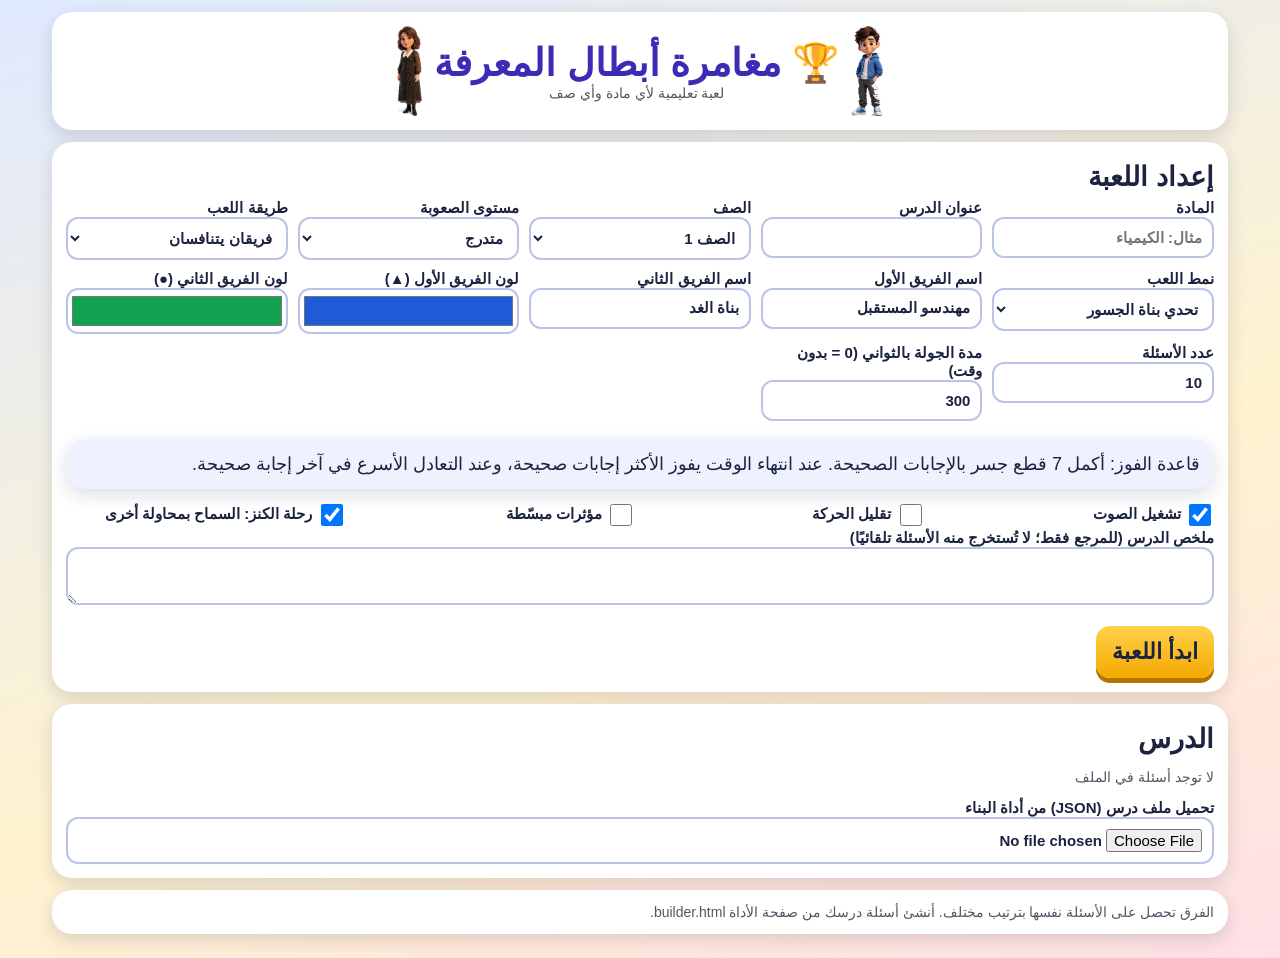
<file: index.html>
<!DOCTYPE html><html lang="ar" dir="rtl"><head><meta charset="utf-8"><meta name="viewport" content="width=device-width, initial-scale=1, viewport-fit=cover"><title>مغامرة أبطال المعرفة</title>
<style>
:root{box-sizing:border-box;padding-top:env(safe-area-inset-top,0px);padding-bottom:env(safe-area-inset-bottom,0px);--ink:#1b2340;color-scheme:light}
*,*::before,*::after{box-sizing:inherit}html{scroll-padding-top:env(safe-area-inset-top,0px)}
body{margin:0;font-family:"Segoe UI",Tahoma,"Noto Naskh Arabic",Arial,sans-serif;color:var(--ink);background:linear-gradient(160deg,#dfe9ff,#fff3cf 60%,#ffe0e6);min-height:100vh;overflow-x:hidden;font-size:18px}
.wrap{max-width:1200px;margin:auto;padding:12px}.card{background:#fff;border-radius:20px;box-shadow:0 6px 18px #1b234026;padding:14px;margin-bottom:12px}
h1{margin:0;font-size:clamp(24px,5vw,38px);color:#3b2bb5}h2{margin:.2em 0}.hd{display:flex;align-items:center;gap:12px;justify-content:center;flex-wrap:wrap}.hd img{height:90px}
.g{display:grid;gap:10px;grid-template-columns:repeat(auto-fit,minmax(210px,1fr))}label{display:block;font-weight:700;font-size:15px}
input,select,textarea{width:100%;font:inherit;padding:10px;border:2px solid #b9c4e8;border-radius:12px;background:#fff;color:var(--ink)}input[type=checkbox]{width:22px;height:22px;vertical-align:middle}input[type=color]{padding:2px;height:46px}
button{font:inherit;cursor:pointer;min-height:52px;padding:8px 16px;border-radius:14px;border:0;background:#e6ebff;color:var(--ink);font-weight:700;box-shadow:0 4px 0 #b9c4e8}
button.pri{background:linear-gradient(#ffd24a,#f5a800);box-shadow:0 5px 0 #b27700;font-size:22px}button:disabled{opacity:.55;cursor:not-allowed}
:focus-visible{outline:4px solid #7c3aed;outline-offset:2px}.hint{font-size:14px;color:#556}.err{color:#c01;font-weight:700}
.bar{display:flex;gap:10px;flex-wrap:wrap;align-items:center;justify-content:space-between}.timer{font-size:24px}
.panels{display:grid;gap:12px;grid-template-columns:repeat(auto-fit,minmax(300px,1fr))}.ph{color:#fff;padding:8px 12px;border-radius:14px 14px 0 0;display:flex;justify-content:space-between;font-weight:800}
.pb{border:3px solid var(--tc);border-radius:0 0 14px 14px;padding:10px;background:#fff}.q{font-size:clamp(20px,3vw,28px);font-weight:800;margin:6px 0 10px}
.opts{display:grid;gap:8px;grid-template-columns:repeat(auto-fit,minmax(200px,1fr))}.opt{text-align:start;min-height:58px;font-size:20px;background:#eef2ff}
.opt.good{background:#b6f0c4;box-shadow:0 4px 0 #2a9d4b}.opt.bad{background:#ffc2c2;box-shadow:0 4px 0 #c33}
.fb{margin-top:8px;padding:8px;border-radius:12px;font-weight:700;background:#fff3cf}.fb.ok{background:#c9f5d4}.fb.no{background:#ffd9d9}
.lane{position:relative;height:150px;margin:8px 0;border-radius:16px;background:linear-gradient(#bfe6ff,#e8f7ff);overflow:hidden;border:3px solid var(--tc)}
.cells{position:absolute;inset:auto 70px 24px 70px;display:flex;gap:4px;align-items:flex-end;height:90px}.cell{flex:1;background:#fff;border:2px dashed #9aa;border-radius:6px;min-height:22px;text-align:center;font-style:normal;font-weight:800}
.cell.f{background:var(--tc);border:2px solid var(--tc);color:#fff}.cells:not(:has(.st)) .cell{height:26px}
.ch{position:absolute;bottom:42px;height:96px}.goal{position:absolute;inset-inline-end:10px;bottom:30px;font-size:34px}
.water{position:absolute;inset:auto 0 0 0;height:20px;background:repeating-linear-gradient(90deg,#4aa8ff 0 20px,#7cc4ff 20px 40px);animation:w 3s linear infinite}@keyframes w{to{background-position:80px 0}}
.tug{display:flex;align-items:center;gap:8px}.tug img{height:130px}.rope{position:relative;flex:1;height:60px}.rope::before{content:"";position:absolute;inset:27px 0 auto;height:8px;background:repeating-linear-gradient(90deg,#a56b2a 0 8px,#c98c45 8px 16px);border-radius:4px}
.mid{position:absolute;left:50%;top:6px;bottom:6px;border-inline-start:3px dashed #555}.knot{position:absolute;top:14px;width:32px;height:32px;margin-left:-16px;border-radius:50%;background:#e11;border:3px solid #fff;transition:left .4s}
.xo{display:grid;grid-template-columns:repeat(3,minmax(70px,110px));gap:8px;justify-content:center;margin:10px auto}.xc{height:110px;font-size:60px;background:#fff;border:3px solid #7b8bd1}.xc:disabled{opacity:1}.xc.win{background:#fff0a8}
.ov{position:fixed;inset:0;background:#0007;display:grid;place-items:center;z-index:9;text-align:center}
.tbl{width:100%;border-collapse:collapse}.tbl th,.tbl td{padding:8px;border-bottom:1px solid #ccd;text-align:center}.ban{font-size:clamp(22px,4vw,34px);font-weight:800;text-align:center;color:#3b2bb5}
.qi{display:flex;gap:6px;align-items:center;flex-wrap:wrap;border-bottom:1px solid #dde;padding:6px 0}.qi span{flex:1;min-width:160px}.qi button{min-height:40px;font-size:15px;padding:4px 10px}
.tag{background:#ffe08a;border-radius:8px;padding:1px 6px;font-size:13px}.simple .fb::after{content:""}
.rm *{animation:none!important;transition:none!important}.hide{display:none!important}
@media(max-width:640px){.hd img{height:64px}.cells{inset-inline:54px}.ch{height:76px}.tug img{height:80px}}
.act{display:flex;gap:12px;margin-top:16px;flex-wrap:wrap}.fill{margin-top:4px}.fb{margin-top:16px}.opts{margin-bottom:4px}
.wheelw{position:relative;width:min(80vw,300px);margin:6px auto 12px}.ptr{position:absolute;top:-16px;inset-inline:0;text-align:center;font-size:32px;color:#c01;z-index:2;line-height:1}
.wheel{aspect-ratio:1;border-radius:50%;border:6px solid #3b2bb5;position:relative;background:conic-gradient(#8fe3a0 0 60deg,#ffe27a 60deg 120deg,#ff9b9b 120deg 180deg,#8fe3a0 180deg 240deg,#ffe27a 240deg 300deg,#ff9b9b 300deg 360deg)}
.wheel b{position:absolute;top:50%;left:50%;font-size:15px;text-align:center;line-height:1.2}
.sb{display:grid;grid-template-columns:repeat(6,1fr);gap:4px;direction:ltr;max-width:480px;margin:8px auto}.sc{aspect-ratio:1;background:#fff;border:2px solid #b9c4e8;border-radius:10px;font-size:12px;text-align:center;display:flex;flex-direction:column;justify-content:center;min-width:0}
.sc.lad{background:#d6f7dc}.sc.snk{background:#ffdede}.sc em{font-style:normal;font-size:20px;font-weight:800}.sc small{font-weight:800;font-size:13px}
.die{font-size:72px;display:inline-block;line-height:1}.die.roll{animation:dr .9s}@keyframes dr{to{transform:rotate3d(1,1,0,720deg)}}
</style></head><body>
<div class="wrap" id="app">
<section id="setup">
<div class="card hd"><img id="i0" alt=""><div style="text-align:center"><h1>🏆 مغامرة أبطال المعرفة</h1><div class="hint">لعبة تعليمية لأي مادة وأي صف</div></div><img id="i1" alt=""></div>
<div class="card"><h2>إعداد اللعبة</h2><div class="g">
<div><label>المادة<input id="subj" placeholder="مثال: الكيمياء"></label></div>
<div><label>عنوان الدرس<input id="lesson"></label></div>
<div><label>الصف<select id="grade"></select></label></div>
<div><label>مستوى الصعوبة<select id="diff"><option value="easy">سهل</option><option value="mid">متوسط</option><option value="graded" selected>متدرج</option></select></label></div>
<div><label>طريقة اللعب<select id="pm"><option value="two">فريقان يتنافسان</option><option value="single">لاعب واحد</option><option value="coop">تعاوني لفريق واحد</option></select></label></div>
<div><label>نمط اللعب<select id="mode"><option value="bridge">تحدي بناة الجسور</option><option value="tug">شد الحبل</option><option value="xo">XO التعليمية</option><option value="treasure">رحلة الكنز</option><option value="summit">سباق القمة</option><option value="wheel">عجلة التحديات</option><option value="snake">السلم والثعبان</option><option value="maze">متاهة المعرفة</option></select></label></div>
<div><label>اسم الفريق الأول<input id="n1" value="مهندسو المستقبل"></label></div>
<div class="t2"><label>اسم الفريق الثاني<input id="n2" value="بناة الغد"></label></div>
<div><label>لون الفريق الأول (▲)<input type="color" id="c1" value="#1e5bd8"></label></div>
<div class="t2"><label>لون الفريق الثاني (●)<input type="color" id="c2" value="#12a150"></label></div>
<div><label>عدد الأسئلة<input type="number" id="count" value="10" min="3" max="60"></label></div>
<div><label>مدة الجولة بالثواني (0 = بدون وقت)<input type="number" id="time" value="300" min="0"></label></div>
</div>
<p class="card" id="rule" style="background:#eef2ff"></p>
<div class="g"><label><input type="checkbox" id="snd" checked> تشغيل الصوت</label><label><input type="checkbox" id="rm"> تقليل الحركة</label><label><input type="checkbox" id="fx"> مؤثرات مبسّطة</label><label><input type="checkbox" id="retry" checked> رحلة الكنز: السماح بمحاولة أخرى</label></div>
<label>ملخص الدرس (للمرجع فقط؛ لا تُستخرج منه الأسئلة تلقائيًا)<textarea id="summary" rows="2"></textarea></label>
<p class="err" id="err"></p><button class="pri" id="go">ابدأ اللعبة</button></div>
<div class="card"><h2>الدرس</h2><p id="lstat" class="hint">أسئلة تجريبية. افتح رابط درس أو حمّل ملف الدرس.</p><label>تحميل ملف درس (JSON) من أداة البناء<input type="file" id="lf" accept=".json,application/json"></label></div>
<div class="card hint">الفرق تحصل على الأسئلة نفسها بترتيب مختلف. أنشئ أسئلة درسك من صفحة الأداة builder.html.</div>
</section>
<section id="game" class="hide"></section><section id="result" class="hide"></section>
</div>
<script>
(()=>{
const $=s=>document.querySelector(s),esc=s=>String(s).replace(/[&<>"]/g,c=>({"&":"&amp;","<":"&lt;",">":"&gt;",'"':"&quot;"}[c]));
const IMG=["[data-uri]","[data-uri]"];
const MODES={wheel:{n:"عجلة التحديات",r:"أدر العجلة فتقف على مستوى (سهل 10، متوسط 20، صعب 30 نقطة) ثم أجب. تُلعب جولات بالتناوب، ويفوز الأعلى نقاطًا. الإجابة الخاطئة لا تمنح نقاطًا."},
maze:{n:"متاهة المعرفة",goal:5,r:"اختر الطريق القصير (بوابة) أو الطويل (بوابتان مع تلميح إضافي) عند 4 تقاطعات، ثم أجب عن السؤال الختامي للخروج. الخطأ يعدّ محاولة ويسمح بإعادة المحاولة. فريق واحد فقط."},
snake:{n:"السلم والثعبان",goal:30,r:"أجب إجابة صحيحة ثم ارمِ النرد وتحرّك. السلم يصعدك والثعبان ينزلك. الخطأ يمرّر الدور. الأول وصولًا إلى الخانة 30 يفوز."},bridge:{n:"تحدي بناة الجسور",goal:7,k:"bri",r:"أكمل 7 قطع جسر بالإجابات الصحيحة. عند انتهاء الوقت يفوز الأكثر إجابات صحيحة، وعند التعادل الأسرع في آخر إجابة صحيحة."},
tug:{n:"شد الحبل",goal:5,r:"كل إجابة صحيحة تسحب الحبل نحو فريقك. يفوز من يوصله إلى خطه (5 سحبات)، أو الأكثر تقدمًا عند انتهاء الوقت. يتطلب فريقين."},
xo:{n:"XO التعليمية",r:"أجب إجابة صحيحة ثم ضع رمزك. الخطأ يمرّر الدور. يفوز من يكوّن خطًا من 3 خانات، وإلا تعادل. في لاعب واحد أو تعاوني تلعب ضد الحاسوب."},
treasure:{n:"رحلة الكنز",goal:5,k:"tre",r:"اجتز 5 مراحل بإجابات صحيحة للوصول إلى الكنز. الخطأ يسمح بمحاولة أخرى (إن فُعّل الخيار) ولديك تلميحان."},
summit:{n:"سباق القمة",goal:10,k:"sum",r:"اصعد 10 درجات بإجابات صحيحة نحو القمة. الأسئلة متدرجة حسب الصعوبة. الأول وصولًا يفوز، وعند انتهاء الوقت الأكثر إجابات صحيحة."}};
const SAMPLE=[["mc","ما ناتج 5 + 7؟","12",["10","11","13"],"",1],["mc","ما ناتج 9 × 6؟","54",["45","56","63"],"",2],["tf","الشمس نجم.","صح",[],"الشمس نجم متوسط الحجم.",1],["tf","عدد أيام الأسبوع ثمانية.","خطأ",[],"أيام الأسبوع سبعة.",1],["mc","كم ضلعًا للمثلث؟","3",["4","5","6"],"",1],["fill","ناتج 100 ÷ 4 =","25",[],"",2],["mc","أكبر كوكب في المجموعة الشمسية؟","المشتري",["زحل","المريخ","الأرض"],"",2],["tf","يغلي الماء عند 100 درجة مئوية عند مستوى سطح البحر.","صح",[],"",3],["mc","موقف: لديك 3 علب في كل علبة 4 أقلام. كم قلمًا لديك؟","12",["7","9","16"],"3 × 4 = 12",2],["fill","عدد أضلاع المربع =","4",[],"",1]].map(a=>({type:a[0],text:a[1],correct:a[2],wrong:a[3],exp:a[4],diff:a[5],ex:1}));
let Q=[],cfg={},S=null,edit=-1,ac=null;
const sh=a=>{a=a.slice();for(let i=a.length-1;i>0;i--){const j=Math.random()*(i+1)|0;[a[i],a[j]]=[a[j],a[i]]}return a};
const V=id=>$("#"+id).value;
function readSettings(){return{pm:V("pm"),mode:V("mode"),subj:V("subj").trim(),lesson:V("lesson").trim(),grade:V("grade"),diff:V("diff"),n1:V("n1").trim()||"مهندسو المستقبل",n2:V("n2").trim()||"بناة الغد",c1:V("c1"),c2:V("c2"),count:Math.max(3,Math.min(60,+V("count")||10)),time:Math.max(0,+V("time")||0),sound:$("#snd").checked,rm:$("#rm").checked,fx:$("#fx").checked,retry:$("#retry").checked,summary:V("summary")}}
function applySettings(c){for(const k in c){const e=$("#"+(k==="sound"?"snd":k==="rm"?"rm":k==="fx"?"fx":k==="retry"?"retry":k));if(!e)continue;if(e.type==="checkbox")e.checked=!!c[k];else e.value=c[k]}}
const save=()=>{try{localStorage.setItem("abk2",JSON.stringify({cfg:readSettings()}))}catch(e){}};
function initApp(){
 for(let i=1;i<=12;i++)$("#grade").add(new Option("الصف "+i,i));
 $("#i0").src=IMG[0];$("#i1").src=IMG[1];Q=SAMPLE.map(x=>({...x}));$("#rm").checked=matchMedia("(prefers-reduced-motion:reduce)").matches;
 try{const d=JSON.parse(localStorage.getItem("abk2"));if(d&&d.cfg)applySettings(d.cfg)}catch(e){}
 updateGameMode();loadLesson();
 $("#pm").onchange=$("#mode").onchange=updateGameMode;$("#rm").onchange=()=>document.body.classList.toggle("rm",$("#rm").checked);
 $("#go").onclick=startGame;$("#lf").onchange=e=>{const f=e.target.files[0];if(f)f.text().then(t=>{try{useLesson(JSON.parse(t))}catch(x){$("#lstat").textContent="ملف غير صالح"}})};
 $("#app").addEventListener("click",onClick);
 $("#app").addEventListener("keydown",e=>{if(e.key==="Enter"&&e.target.classList.contains("fill"))handleAnswer(+e.target.dataset.t,e.target.value)});
}
function updateGameMode(){const m=V("mode"),two=V("pm")==="two";$("#rule").textContent="قاعدة الفوز: "+MODES[m].r;document.querySelectorAll(".t2").forEach(e=>e.classList.toggle("hide",!two))}
function poolFor(){let p=Q.filter(q=>cfg.diff==="easy"?q.diff===1:cfg.diff==="mid"?q.diff===2:1),note="";if(p.length<3){p=Q.slice();note="عدد أسئلة هذا المستوى قليل؛ استُخدمت كل الأسئلة. "}return{pool:p,note}}
function validate(){const{pool}=poolFor();if(pool.length<3)return"أضف 3 أسئلة على الأقل";if(cfg.mode==="maze"&&cfg.pm==="two")return"المتاهة تُلعب بفريق واحد (لاعب واحد أو تعاوني)";if(cfg.mode==="tug"&&cfg.pm!=="two")return"شد الحبل يحتاج فريقين";if(cfg.pm==="two"&&cfg.c1.toLowerCase()===cfg.c2.toLowerCase())return"اختر لونين مختلفين للفريقين";return""}
const seq=p=>cfg.diff==="graded"?sh(p).sort((a,b)=>a.diff-b.diff):sh(p);
function show(id){["setup","game","result"].forEach(s=>$("#"+s).classList.toggle("hide",s!==id));scrollTo(0,0)}
function startGame(){clearAllTimers();cfg=readSettings();save();const e=validate();$("#err").textContent=e;if(e)return;
 document.body.classList.toggle("rm",cfg.rm);document.body.classList.toggle("simple",cfg.fx);
 const M=MODES[cfg.mode],{pool,note}=poolFor(),xo=cfg.mode==="xo";
 const mk=i=>({id:i,name:i?cfg.n2:cfg.n1,color:i?cfg.c2:cfg.c1,sym:xo?(i?"O":"X"):(i?"●":"▲"),img:IMG[i],qs:[],qi:0,correct:0,wrong:0,score:0,finished:false,time:null,lastOk:0,locked:false,hints:2,cur:null,fb:null,pos:0,bot:false});
 const T=[mk(0)];if(cfg.pm==="two")T.push(mk(1));if(xo&&T.length===1){const b=mk(1);b.bot=true;b.name="الحاسوب";T.push(b)}
 S={teams:T,mode:cfg.mode,pool,paused:false,over:false,ending:false,elapsed:0,timer:null,tos:[],pend:{},turn:0,phase:"q",board:Array(9).fill(null),rope:0,goal:M.goal,msg:"",win:null,
  note:note+(pool.length<cfg.count?"عدد الأسئلة المتاحة ("+pool.length+") أقل من المطلوب؛ ستتكرر الأسئلة. ":"")};
 T.forEach(t=>{if(!t.bot){t.qs=seq(pool).slice(0,cfg.count);if(cfg.mode!=="wheel")prep(t)}});
 S.rounds=Math.max(3,Math.ceil(cfg.count/T.length));if(cfg.mode==="wheel"){S.goal=S.rounds;S.phase="spin";S.rot=0}if(cfg.mode==="maze"){S.phase="choose";S.gates=0}if(cfg.mode==="snake")S.jumps={3:11,8:18,15:25,17:6,23:12,28:19};
 show("game");renderGame();S.timer=setInterval(tick,1000)}
function prep(t,fq){if(!fq&&t.qi>=t.qs.length)t.qs.push(...seq(S.pool));const q=fq||t.qs[t.qi];let o=null;
 if(q.type==="mc")o=sh([{id:0,text:q.correct,ok:1},...q.wrong.map((w,i)=>({id:i+1,text:w,ok:0}))]);else if(q.type==="tf")o=[{id:0,text:"صح",ok:q.correct==="صح"},{id:1,text:"خطأ",ok:q.correct!=="صح"}];
 t.cur={q,opts:o,off:[]};t.locked=false;t.fb=null}
function tick(){if(S.paused||S.over)return;S.elapsed++;if(cfg.time&&S.elapsed>=cfg.time){finishGame("time");return}tm()}
function tm(){const e=$("#tm");if(e){const s=cfg.time?cfg.time-S.elapsed:S.elapsed;e.textContent=((s/60)|0)+":"+String(s%60).padStart(2,"0")}}
function sched(k,fn,ms){S.pend[k]=fn;S.tos.push(setTimeout(()=>{delete S.pend[k];fn()},ms))}
function beep(ok){if(!cfg.sound)return;try{ac=ac||new AudioContext();const o=ac.createOscillator(),g=ac.createGain();o.frequency.value=ok?660:200;g.gain.value=.08;o.connect(g);g.connect(ac.destination);o.start();o.stop(ac.currentTime+.15)}catch(e){}}
const norm=x=>String(x).trim().replace(/\s+/g," ").replace(/[أإآ]/g,"ا").replace(/ى/g,"ي").replace(/ة/g,"ه").replace(/[٠-٩]/g,d=>"٠١٢٣٤٥٦٧٨٩".indexOf(d));
function handleAnswer(tid,val){const t=S&&S.teams[tid];if(!t||S.paused||S.over||S.ending||t.locked||t.finished||t.bot||!t.cur)return;
 if(PH.includes(S.mode)&&(S.turn!==tid||S.phase!=="q"))return;const c=t.cur,q=c.q;let ok;
 if(c.opts){const o=c.opts.find(o=>o.id==val);if(!o||c.off.includes(o.id))return;ok=!!o.ok;
  if(!ok&&(S.mode==="maze"||S.mode==="treasure"&&cfg.retry)&&c.opts.length>2){c.off.push(o.id);t.wrong++;t.fb={ok:false,msg:"إجابة غير صحيحة، جرّب مرة أخرى"};beep(0);renderGame();return}}
 else{if(!norm(val))return;ok=norm(val)===norm(q.correct)}
 t.locked=true;if(ok){t.correct++;t.score+=10*q.diff;t.lastOk=S.elapsed}else t.wrong++;
 t.fb={ok,msg:ok?"إجابة صحيحة!":"إجابة غير صحيحة",ans:ok?"":q.correct,exp:q.exp,ch:val};beep(ok);
 if(TURN.includes(S.mode)){if(S.mode==="xo"&&ok){S.phase="place";S.msg=t.name+": اختر خانة لرمزك"}else if(S.mode==="snake"&&ok){S.phase="roll";S.msg=t.name+": ارمِ النرد"}renderGame();if(S.phase==="q")sched("x",endTurn,ok?1200:1900);return}
 if(ok){if(S.mode==="tug")S.rope+=tid?-1:1;else if(S.mode==="maze")mazeOk(t);else t.pos++}
 const r=checkEnd();if(r){end(r)}else{renderGame();sched("t"+tid,()=>advance(tid),ok?1100:1900)}}
function checkEnd(){if(S.mode==="tug"){if(Math.abs(S.rope)>=5){S.teams[S.rope>0?0:1].finished=true;return"tug"}return null}
 const f=S.teams.find(t=>t.pos>=S.goal);if(f){f.finished=true;f.time=S.elapsed;return"goal"}return null}
function end(r){S.ending=true;renderGame();sched("end",()=>finishGame(r),1400)}
function advance(i){const t=S.teams[i];t.qi++;prep(t,S.mode==="maze"&&S.final?hard():null);renderGame()}
const L=[[0,1,2],[3,4,5],[6,7,8],[0,3,6],[1,4,7],[2,5,8],[0,4,8],[2,4,6]];
function place(c,who){S.board[c]=who;for(const l of L){const v=S.board[l[0]];if(v!==null&&v===S.board[l[1]]&&v===S.board[l[2]]){S.win={who:v,line:l};return end("xo")}}
 if(S.board.every(x=>x!==null)){S.win={who:-1,line:[]};return end("xo")}endTurn()}
function endTurn(){const t=S.teams[S.turn];if(S.mode==="wheel"){t.rounds=(t.rounds||0)+1;t.pos=t.rounds;if(S.teams.every(x=>x.rounds>=S.rounds))return end("wheel");S.turn=(S.turn+1)%S.teams.length;S.phase="spin";S.msg="";return renderGame()}if(!t.bot){t.qi++;prep(t)}S.turn=(S.turn+1)%S.teams.length;S.phase="q";S.msg="";
 if(S.teams[S.turn].bot){S.msg="دور الحاسوب…";renderGame();sched("bot",botMove,1000)}else renderGame()}
function botMove(){const b=S.board,em=b.map((v,i)=>v===null?i:-1).filter(i=>i>=0);let m=-1;
 for(const p of [1,0]){for(const l of L){const v=l.map(i=>b[i]);if(v.filter(x=>x===p).length===2&&v.includes(null)){m=l[v.indexOf(null)];break}}if(m>=0)break}
 if(m<0)m=b[4]===null?4:em[Math.random()*em.length|0];place(m,1)}
function onClick(e){const b=e.target.closest("button");if(!b||!S&&!b.dataset.a)return;const d=b.dataset;
 if(d.o!==undefined)handleAnswer(+d.t,d.o);else if(d.fill!==undefined)handleAnswer(+d.fill,$("#f"+d.fill).value);
 else if(d.c!==undefined){if(S.mode==="xo"&&S.phase==="place"&&!S.paused&&!S.over&&!S.ending&&S.board[+d.c]===null)place(+d.c,S.turn)}
 else if(d.spin!==undefined)spin();else if(d.roll!==undefined)roll();else if(d.route!==undefined){if(S.mode==="maze"&&S.phase==="choose"&&!S.paused){S.gates=d.route==="1"?2:1;if(d.route==="1")S.teams[0].hints++;S.phase="q";S.msg="";renderGame()}}else if(d.hint!==undefined){const t=S.teams[+d.hint];if(t.hints<1||t.locked||S.paused||S.over)return;t.hints--;const c=t.cur;
  if(c.opts){const w=c.opts.filter(o=>!o.ok&&!c.off.includes(o.id));if(w.length>1)c.off.push(w[Math.random()*w.length|0].id)}else t.fb={ok:null,msg:"تلميح: عدد حروف الإجابة "+c.q.correct.length};renderGame()}
 else if(d.a==="pause")S.paused?resumeGame():pauseGame();else if(d.a==="restart"||d.a==="again")resetGame();else if(d.a==="setup"){clearAllTimers();S=null;show("setup")}}
function pauseGame(){if(S.over||S.paused)return;S.paused=true;clearInterval(S.timer);S.tos.forEach(clearTimeout);S.tos=[];renderGame()}
function resumeGame(){S.paused=false;S.timer=setInterval(tick,1000);const p=S.pend;S.pend={};for(const k in p)sched(k,p[k],500);renderGame()}
function clearAllTimers(){if(S){clearInterval(S.timer);S.tos.forEach(clearTimeout);S.tos=[];S.pend={}}}
function resetGame(){startGame()}
function lane(t){const M=MODES[S.mode],n=S.goal;let c="";for(let i=0;i<n;i++){const f=i<t.pos;c+=M.k==="sum"?`<i class="cell st ${f?"f":""}" style="height:${24+i*7}px"></i>`:`<i class="cell ${f?"f":""}">${M.k==="tre"?i+1:""}</i>`}
 return`<div class="lane" style="--tc:${t.color}"><div class="cells">${c}</div><img class="ch" src="${t.img}" alt="" style="inset-inline-start:calc(${Math.min(t.pos,n)/n}*(100% - 100px))"><span class="goal">${M.k==="bri"?"🏁":M.k==="sum"?"🏆":"💎"}</span>${M.k==="bri"?'<div class="water"></div>':""}</div>`}
function panel(t){let b;if(t.finished)b=`<div class="q">🏁 أكمل المسار!</div>`;else{const c=t.cur,q=c.q;
 b=`<div class="q">${esc(q.text)}</div>`;
 if(c.opts)b+=`<div class="opts">`+c.opts.map((o,i)=>{const k=t.locked&&t.fb&&t.fb.ok===false?(o.ok?" good":(o.id==t.fb.ch?" bad":"")):"";return`<button class="opt${k}" data-t="${t.id}" data-o="${o.id}" ${t.locked||S.paused||c.off.includes(o.id)?"disabled":""}>${i+1}. ${esc(o.text)}</button>`}).join("")+`</div>`;
 else b+=`<input class="fill" id="f${t.id}" data-t="${t.id}" autocomplete="off" aria-label="الإجابة" ${t.locked?"disabled":""}>`;
 {const hb=(S.mode==="treasure"||S.mode==="maze")&&!t.locked?`<button data-hint="${t.id}" ${t.hints?"":"disabled"}>💡 تلميح (${t.hints})</button>`:"",fb2=c.opts?"":`<button class="pri" data-fill="${t.id}" ${t.locked?"disabled":""}>تأكيد</button>`;if(hb||fb2)b+=`<div class="act">${fb2}${hb}</div>`}
 const f=t.fb;if(f)b+=`<div class="fb ${f.ok?"ok":f.ok===false?"no":""}" role="status">${f.ok?"✨ ":""}${f.msg}${f.ans?" — الإجابة الصحيحة: "+esc(f.ans):""}${f.exp?"<br>"+esc(f.exp):""}</div>`}
 return`<div style="--tc:${t.color}"><div class="ph" style="background:${t.color}"><span>${t.sym} ${esc(t.name)}</span><span>✔${t.correct} ✖${t.wrong} ★${t.score}</span></div><div class="pb">${b}</div></div>`}
function renderGame(){if(!S)return;const M=MODES[S.mode],T=S.teams;
 let h=`<div class="card bar"><b>${M.n}</b><span>${esc(cfg.subj||"—")} · ${esc(cfg.lesson||"—")} · الصف ${cfg.grade}</span><span class="timer">⏱ <b id="tm"></b></span><span><button data-a="pause">⏸ إيقاف مؤقت</button> <button data-a="restart">↻ إعادة الجولة</button> <button data-a="setup">⚙ الإعدادات</button></span></div>`;
 if(S.note)h+=`<div class="card hint">${S.note}</div>`;
 let ps;
 if(S.mode==="xo"){const cur=T[S.turn];h+=`<div class="card"><div class="ban" style="color:${cur.color}">دور: ${cur.sym} ${esc(cur.name)}</div><div class="hint" style="text-align:center">${esc(S.msg||(cur.bot?"":"أجب عن السؤال أولًا"))}</div><div class="xo">`+S.board.map((v,i)=>`<button class="xc ${S.win&&S.win.line.includes(i)?"win":""}" data-c="${i}" aria-label="خانة ${i+1}" ${S.phase!=="place"||v!==null||S.paused||S.over||S.ending?"disabled":""} style="color:${v!==null?T[v].color:"inherit"}">${v===null?"":v?"O":"X"}</button>`).join("")+`</div></div>`;ps=cur.bot?"":panel(cur)}
 else if(["wheel","snake","maze"].includes(S.mode)){const r=boardNew(T);h+=r.h;ps=r.ps}else if(S.mode==="tug"){h+=`<div class="card tug"><img src="${T[0].img}" alt=""><div class="rope"><div class="mid"></div><div class="knot" style="left:calc(50% + ${S.rope*9}%)"></div></div><img src="${T[1].img}" alt=""></div>`;ps=T.map(panel).join("")}
 else{h+=`<div class="card">${T.map(t=>`<div style="font-weight:800;color:${t.color}">${t.sym} ${esc(t.name)}: ${t.pos}/${S.goal}</div>`+lane(t)).join("")}</div>`;ps=T.map(panel).join("")}
 h+=`<div class="panels">${ps}</div>`;
 if(S.paused)h+=`<div class="ov"><div class="card"><h2>⏸ اللعبة متوقفة</h2><button class="pri" data-a="pause">▶ استئناف</button></div></div>`;
 $("#game").innerHTML=h;tm()}
function finishGame(r){if(!S||S.over)return;clearAllTimers();S.over=true;const T=S.teams,K=S.mode==="wheel"?"score":S.mode==="snake"?"pos":"correct";let w=null,why="";
 if(S.mode==="xo"){if(S.win&&S.win.who>=0){w=S.win.who;why="اكتمل خط من ثلاث خانات"}else why=S.win?"امتلأت اللوحة دون فائز":"انتهى الوقت دون فائز"}
 else if(T.length===2){if(S.mode==="tug"){if(S.rope){w=S.rope>0?0:1;why=Math.abs(S.rope)>=5?"وصل الحبل إلى خط الفريق":"انتهى الوقت وتقدّمه أكبر"}}
  else{const f=T.find(t=>t.finished);if(f){w=f.id;why="أكمل المسار أولًا"}else if(T[0][K]!==T[1][K]){w=T[0][K]>T[1][K]?0:1;why=r==="wheel"?"أعلى نقاط بعد انتهاء الجولات":S.mode==="snake"?"انتهى الوقت وكان الأبعد على اللوحة":"انتهى الوقت وإجاباته الصحيحة أكثر"}else if(T[0].correct&&S.mode!=="wheel"&&T[0].lastOk!==T[1].lastOk){w=T[0].lastOk<T[1].lastOk?0:1;why="تعادلا في الإجابات الصحيحة وكان الأسرع إنجازًا"}}}
 const done=T[0].finished||r==="wheel";let ban;
 if(S.mode==="xo"&&T[1].bot)ban=w===0?"أحسنت! فزت على الحاسوب":w===1?"فاز الحاسوب هذه المرة":"انتهت الجولة بالتعادل";
 else if(T.length===2||S.mode==="xo")ban=w===null?"انتهت الجولة بالتعادل":"الفائز بلقب أبطال المعرفة: "+esc(T[w].name);
 else{ban=done?"🏆 أحسنتم! أكملتم التحدي":"انتهى الوقت";why=done?"أكملتم المسار":"لم يكتمل المسار قبل انتهاء الوقت"}
 const fmt=s=>((s/60)|0)+":"+String(s%60).padStart(2,"0");
 const rows=T.filter(t=>!t.bot||S.mode==="xo").map(t=>{const pr=S.mode==="xo"?S.board.filter(v=>v===t.id).length+" خانات":S.mode==="tug"?Math.max(0,t.id?-S.rope:S.rope)+"/5":t.pos+"/"+S.goal;const pc=S.mode==="xo"||!S.goal?"—":Math.round(Math.min(1,(S.mode==="tug"?Math.max(0,t.id?-S.rope:S.rope):t.pos)/S.goal)*100)+"%";
  return`<tr style="color:${t.color}"><th>${t.sym} ${esc(t.name)}</th><td>${t.correct}</td><td>${t.wrong}</td><td>${t.score}</td><td>${pr}</td><td>${pc}</td><td>${fmt(t.time!==null?t.time:S.elapsed)}</td></tr>`}).join("");
 $("#result").innerHTML=`<div class="card"><div class="ban">${ban}</div><p style="text-align:center">${why?"السبب: "+why:""} · الزمن الكلي ${fmt(S.elapsed)}</p><div style="overflow-x:auto"><table class="tbl"><tr><th>الفريق</th><th>صحيحة</th><th>خاطئة</th><th>النقاط</th><th>التقدم</th><th>الإنجاز</th><th>الزمن</th></tr>${rows}</table></div><p style="text-align:center"><button class="pri" data-a="again">إعادة اللعب</button> <button data-a="setup">العودة للإعدادات</button></p></div>`;
 show("result");beep(true)}

const PH=["xo","snake","wheel","maze"],TURN=["xo","snake","wheel"];
const hard=()=>{const m=Math.max(...S.pool.map(q=>q.diff)),p=S.pool.filter(q=>q.diff===m);return p[Math.random()*p.length|0]};
function mazeOk(t){S.gates--;if(S.gates>0)return;t.pos++;if(t.pos<4){S.phase="choose";S.msg="بوابة مفتوحة! اختر طريقك"}else if(t.pos===4){S.final=1;S.gates=1}}
function spin(){if(S.phase!=="spin"||S.paused||S.over||S.ending)return;const t=S.teams[S.turn],idx=Math.random()*6|0;S.seg=idx;S.target=S.rot+1440+((-(idx*60+30)-S.rot)%360+360)%360;S.phase="spinning";renderGame();
 requestAnimationFrame(()=>requestAnimationFrame(()=>{const w=$("#wheel");if(w){w.style.transition=cfg.rm?"none":"transform 3s cubic-bezier(.2,.8,.2,1)";w.style.transform="rotate("+S.target+"deg)"}}));
 sched("sp",()=>{S.rot=S.target;const df=idx%3+1;S.used=S.used||new Set();let p=S.pool.filter(q=>q.diff===df&&!S.used.has(q));if(!p.length)p=S.pool.filter(q=>!S.used.has(q));if(!p.length){S.used.clear();p=S.pool}const q=p[Math.random()*p.length|0];S.used.add(q);prep(t,q);S.phase="q";renderGame()},cfg.rm?300:3200)}
function roll(){if(S.phase!=="roll"||S.paused||S.over||S.ending)return;const v=1+(Math.random()*6|0);S.die=v;S.rolling=!cfg.rm;S.phase="moving";renderGame();
 sched("mv",()=>{S.rolling=false;const t=S.teams[S.turn];let p=t.pos+v;if(p>30)S.msg="رمية زائدة، ابقَ مكانك";else{t.pos=p;const j=S.jumps[p];S.msg=j?(j>p?"🪜 سلم! تصعد إلى "+j:"🐍 ثعبان! تنزل إلى "+j):"تقدمت إلى "+p;if(j)t.pos=j}
  renderGame();if(t.pos>=30){t.finished=true;t.time=S.elapsed;return end("goal")}sched("x",endTurn,1400)},900)}
function boardNew(T){const cur=T[S.turn],q=S.phase==="q",sc=`<div class="hint" style="text-align:center">`+T.map(t=>`<b style="color:${t.color}">${t.sym} ${esc(t.name)} ★${t.score}</b>`).join(" · ")+`</div>`;let h="",ps="";
 if(S.mode==="wheel"){const L=["سهل","متوسط","صعب"];
  h=`<div class="card" style="text-align:center"><div class="ban" style="color:${cur.color}">دور: ${cur.sym} ${esc(cur.name)} · الجولة ${(cur.rounds||0)+1}/${S.rounds}</div><div class="wheelw"><div class="ptr">▼</div><div id="wheel" class="wheel" style="transform:rotate(${S.rot}deg)">${[0,1,2,3,4,5].map(i=>`<b style="transform:translate(-50%,-50%) rotate(${i*60+30}deg) translateY(-${i%2?92:92}px)">${L[i%3]}<br>${(i%3+1)*10}</b>`).join("")}</div></div>`+(S.phase==="spin"?`<button class="pri" data-spin ${S.paused?"disabled":""}>🎡 أدر العجلة</button>`:S.phase==="spinning"?"<p>تدور…</p>":`<p class="hint">${L[S.seg%3]}: ${(S.seg%3+1)*10} نقاط</p>`)+sc+`</div>`;ps=q?panel(cur):""}
 else if(S.mode==="snake"){const c=[];for(let r=4;r>=0;r--)for(let k=0;k<6;k++)c.push(r*6+(r%2?5-k:k)+1);
  h=`<div class="card" style="text-align:center"><div class="ban" style="color:${cur.color}">دور: ${cur.sym} ${esc(cur.name)}</div><div class="sb">`+c.map(n=>{const j=S.jumps[n];return`<div class="sc ${j?(j>n?"lad":"snk"):""}"><small>${n}</small>${j?(j>n?"🪜":"🐍")+"→"+j:""}<div>${T.filter(t=>t.pos===n).map(t=>`<em style="color:${t.color}">${t.sym}</em>`).join("")}</div></div>`}).join("")+`</div><div class="hint">البداية: ${T.filter(t=>!t.pos).map(t=>`<b style="color:${t.color}">${t.sym}</b>`).join(" ")||"—"}</div><div><span class="die ${S.rolling?"roll":""}">${S.die?"⚀⚁⚂⚃⚄⚅"[S.die-1]:"🎲"}</span></div><p style="font-weight:800">${esc(S.msg||"")}</p><button class="pri" data-roll ${S.phase==="roll"&&!S.paused?"":"disabled"}>🎲 ارمِ النرد</button>${sc}</div>`;ps=q?panel(cur):""}
 else{const t=cur;
  h=`<div class="card"><div style="display:flex;gap:6px;flex-wrap:wrap">`+[0,1,2,3,4].map(i=>`<div class="hint" style="text-align:center;flex:1">${i<t.pos?"✅":i===t.pos?"📍":"🔒"}<br>${i<4?"تقاطع "+(i+1):"🚪 الختامي"}</div>`).join("")+`</div><img src="${t.img}" alt="" style="height:70px;display:block;margin:6px auto"><p style="text-align:center;font-weight:800">${esc(S.msg||"")} بوابات متبقية: ${S.gates} · محاولات خاطئة: ${t.wrong}</p>`+(S.phase==="choose"?`<div class="g"><button class="pri" style="font-size:18px" data-route="0">🌲 الطريق القصير: بوابة واحدة</button><button class="pri" style="font-size:18px" data-route="1">🕳️ الطريق الطويل: بوابتان + تلميح إضافي</button></div>`:"")+`</div>`;ps=q||t.finished?(S.final&&!t.finished?'<div class="ban">⭐ السؤال الختامي</div>':"")+panel(t):""}
 return{h,ps}}
function useLesson(d){if(!d||!Array.isArray(d.questions)||!d.questions.length){$("#lstat").textContent="لا توجد أسئلة في الملف";return}
 Q=d.questions.map(q=>({type:q.type,text:q.text,correct:q.correct,wrong:q.wrong||[],exp:q.exp||"",diff:q.diff||2}));["subj","lesson","grade","summary"].forEach(k=>{if(d[k]!==undefined)$("#"+k).value=d[k]});$("#lstat").textContent="الدرس: "+(d.lesson||"")+" ("+Q.length+" سؤالًا)"}
async function loadLesson(){let d=null;try{const p=new URLSearchParams(location.search).get("lesson");if(p){d=await(await fetch(p)).json()}else if(location.hash.startsWith("#d="))d=JSON.parse(decodeURIComponent(escape(atob(location.hash.slice(3)))))}catch(e){$("#lstat").textContent="تعذّر تحميل الدرس. تأكد من الرابط.";return}useLesson(d)}
document.addEventListener("DOMContentLoaded",initApp);if(document.readyState!=="loading")initApp();
})();
</script></body></html>
</file>
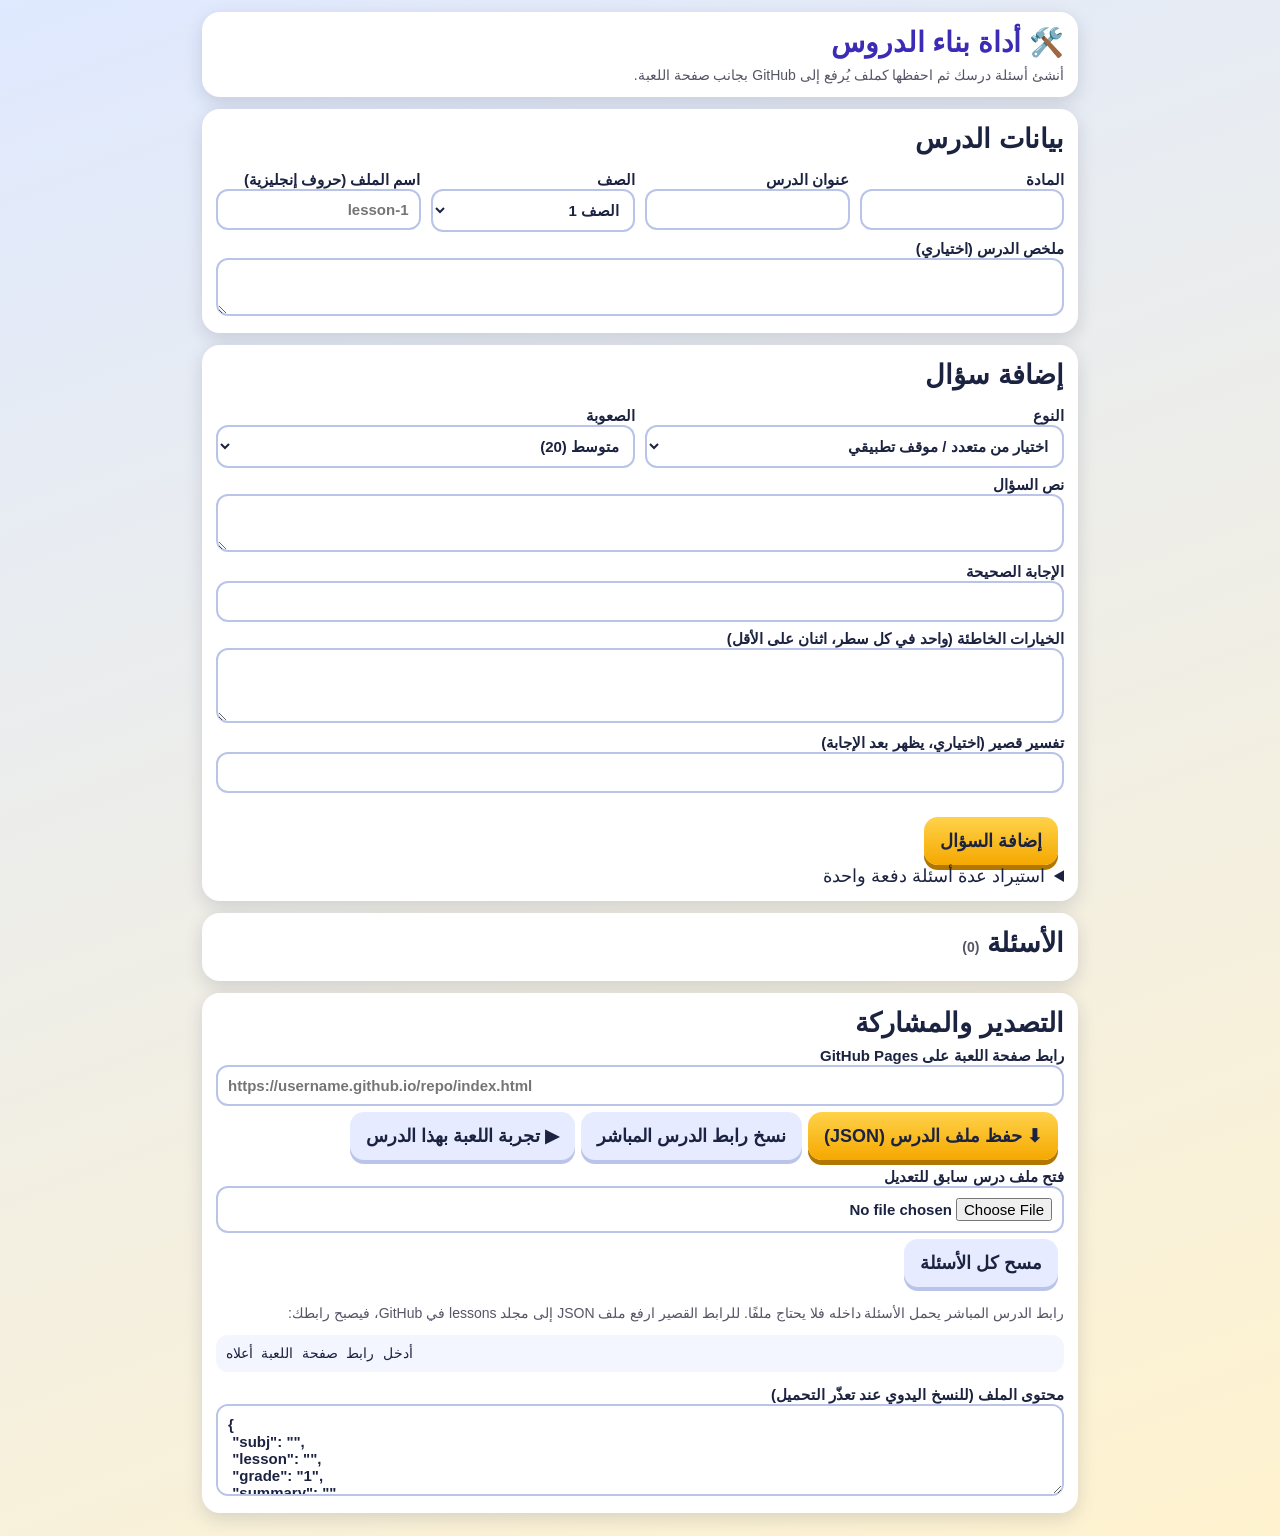
<file: builder.html>
<!DOCTYPE html><html lang="ar" dir="rtl"><head><meta charset="utf-8"><meta name="viewport" content="width=device-width, initial-scale=1, viewport-fit=cover"><title>أداة بناء أسئلة مغامرة أبطال المعرفة</title>
<style>
:root{box-sizing:border-box;padding-top:env(safe-area-inset-top,0px);padding-bottom:env(safe-area-inset-bottom,0px);--ink:#1b2340;color-scheme:light}*,*::before,*::after{box-sizing:inherit}
body{margin:0;font-family:"Segoe UI",Tahoma,Arial,sans-serif;color:var(--ink);background:linear-gradient(160deg,#dfe9ff,#fff3cf);font-size:18px;overflow-x:hidden}
.wrap{max-width:900px;margin:auto;padding:12px}.card{background:#fff;border-radius:18px;box-shadow:0 6px 18px #1b234026;padding:14px;margin-bottom:12px}h1{color:#3b2bb5;margin:0 0 8px;font-size:28px}h2{margin:0 0 8px}
.g{display:grid;gap:10px;grid-template-columns:repeat(auto-fit,minmax(200px,1fr))}label{display:block;font-weight:700;font-size:15px;margin-top:8px}
input,select,textarea{width:100%;font:inherit;padding:10px;border:2px solid #b9c4e8;border-radius:12px;color:var(--ink);background:#fff}
button{font:inherit;cursor:pointer;min-height:48px;padding:6px 16px;border-radius:14px;border:0;background:#e6ebff;font-weight:700;box-shadow:0 4px 0 #b9c4e8;margin:6px 6px 0 0;color:var(--ink)}button.pri{background:linear-gradient(#ffd24a,#f5a800);box-shadow:0 5px 0 #b27700}
:focus-visible{outline:4px solid #7c3aed;outline-offset:2px}.hint{font-size:14px;color:#556}.err{color:#c01;font-weight:700}.ok{color:#087f3a;font-weight:700}
.qi{display:flex;gap:6px;align-items:center;flex-wrap:wrap;border-bottom:1px solid #dde;padding:6px 0}.qi span{flex:1;min-width:180px}.qi button{min-height:38px;font-size:14px;padding:2px 10px;margin:0}
.hide{display:none}.tag{background:#ffe08a;border-radius:8px;padding:1px 6px;font-size:13px}pre{white-space:pre-wrap;background:#f3f5ff;padding:10px;border-radius:12px;font-size:14px;direction:ltr;text-align:left;overflow-x:auto}
</style></head><body><div class="wrap">
<div class="card"><h1>🛠️ أداة بناء الدروس</h1><div class="hint">أنشئ أسئلة درسك ثم احفظها كملف يُرفع إلى GitHub بجانب صفحة اللعبة.</div></div>
<div class="card"><h2>بيانات الدرس</h2><div class="g"><label>المادة<input id="subj"></label><label>عنوان الدرس<input id="lesson"></label><label>الصف<select id="grade"></select></label><label>اسم الملف (حروف إنجليزية)<input id="fn" placeholder="lesson-1"></label></div><label>ملخص الدرس (اختياري)<textarea id="summary" rows="2"></textarea></label></div>
<div class="card"><h2>إضافة سؤال <span id="mode" class="tag hide">وضع التعديل</span></h2>
<div class="g"><label>النوع<select id="qt"><option value="mc">اختيار من متعدد / موقف تطبيقي</option><option value="tf">صح أو خطأ</option><option value="fill">إكمال فراغ</option></select></label><label>الصعوبة<select id="qd"><option value="1">سهل (10 نقاط)</option><option value="2" selected>متوسط (20)</option><option value="3">صعب (30)</option></select></label></div>
<label>نص السؤال<textarea id="qx" rows="2"></textarea></label><label id="lc">الإجابة الصحيحة<input id="qc"></label>
<label id="ltf" class="hide">الإجابة الصحيحة<select id="qtf"><option>صح</option><option>خطأ</option></select></label>
<label id="qwl">الخيارات الخاطئة (واحد في كل سطر، اثنان على الأقل)<textarea id="qw" rows="3"></textarea></label><label>تفسير قصير (اختياري، يظهر بعد الإجابة)<input id="qe"></label>
<p class="err" id="qerr"></p><button class="pri" id="qadd">إضافة السؤال</button><button id="qcancel" class="hide">إلغاء التعديل</button>
<details><summary>استيراد عدة أسئلة دفعة واحدة</summary><p class="hint">سطر لكل سؤال: السؤال | الصحيحة | خطأ1 ; خطأ2 | تفسير | الصعوبة (1 و2 و3). بدون خيارات خاطئة يصبح صح/خطأ أو إكمال فراغ.</p><textarea id="bulk" rows="4"></textarea><button id="bimp">استيراد</button></details></div>
<div class="card"><h2>الأسئلة <span id="qn" class="hint"></span></h2><div id="qlist"></div><div id="warn" class="hint"></div></div>
<div class="card"><h2>التصدير والمشاركة</h2><label>رابط صفحة اللعبة على GitHub Pages<input id="base" placeholder="https://username.github.io/repo/index.html" dir="ltr"></label>
<button class="pri" id="dl">⬇ حفظ ملف الدرس (JSON)</button><button id="cp">نسخ رابط الدرس المباشر</button><button id="pvw">▶ تجربة اللعبة بهذا الدرس</button>
<label>فتح ملف درس سابق للتعديل<input type="file" id="lf" accept=".json,application/json"></label><button id="clr">مسح كل الأسئلة</button>
<p id="msg" class="ok"></p><p class="hint">رابط الدرس المباشر يحمل الأسئلة داخله فلا يحتاج ملفًا. للرابط القصير ارفع ملف JSON إلى مجلد lessons في GitHub، فيصبح رابطك:</p><pre id="url">—</pre>
<label>محتوى الملف (للنسخ اليدوي عند تعذّر التحميل)<textarea id="out" rows="4" readonly dir="ltr"></textarea></label></div></div>
<script>
(()=>{const $=s=>document.querySelector(s),V=id=>$("#"+id).value,esc=s=>String(s).replace(/[&<>"]/g,c=>({"&":"&amp;","<":"&lt;",">":"&gt;",'"':"&quot;"}[c]));
let Q=[],ed=-1;const T={mc:"اختيار",tf:"صح/خطأ",fill:"فراغ"};
for(let i=1;i<=12;i++)$("#grade").add(new Option("الصف "+i,i));
const data=()=>({subj:V("subj").trim(),lesson:V("lesson").trim(),grade:V("grade"),summary:V("summary"),questions:Q});
const save=()=>{try{localStorage.setItem("abkb",JSON.stringify(data()))}catch(e){}};
function load(d){if(!d||!Array.isArray(d.questions))return false;Q=d.questions.map(q=>({type:q.type,text:q.text,correct:q.correct,wrong:q.wrong||[],exp:q.exp||"",diff:+q.diff||2}));["subj","lesson","grade","summary"].forEach(k=>{if(d[k]!==undefined)$("#"+k).value=d[k]});render();return true}
function form(){const t=V("qt");$("#qwl").classList.toggle("hide",t!=="mc");$("#lc").classList.toggle("hide",t==="tf");$("#ltf").classList.toggle("hide",t!=="tf")}
function reset(){ed=-1;["qx","qc","qw","qe"].forEach(i=>$("#"+i).value="");$("#qadd").textContent="إضافة السؤال";$("#mode").classList.add("hide");$("#qcancel").classList.add("hide")}
function add(){const t=V("qt"),x=V("qx").trim(),c=(t==="tf"?V("qtf"):V("qc")).trim(),w=V("qw").split("\n").map(s=>s.trim()).filter(Boolean);let e="";
 if(!x||!c)e="أدخل نص السؤال والإجابة الصحيحة";else if(t==="mc"&&(w.length<2||new Set(w).size!==w.length||w.includes(c)))e="أدخل خيارين خاطئين مختلفين على الأقل، ولا تكرر الإجابة الصحيحة";
 $("#qerr").textContent=e;if(e)return;const q={type:t,text:x,correct:c,wrong:t==="mc"?w:[],exp:V("qe").trim(),diff:+V("qd")};if(ed>=0)Q[ed]=q;else Q.push(q);reset();render()}
function bulk(){let n=0;V("bulk").split("\n").forEach(l=>{const p=l.split("|").map(s=>s.trim());if(p.length<2||!p[0]||!p[1])return;const w=(p[2]||"").split(";").map(s=>s.trim()).filter(Boolean);const t=w.length>=2?"mc":(p[1]==="صح"||p[1]==="خطأ")?"tf":"fill";Q.push({type:t,text:p[0],correct:p[1],wrong:t==="mc"?w:[],exp:p[3]||"",diff:[1,2,3].includes(+p[4])?+p[4]:2});n++});$("#bulk").value="";$("#msg").textContent="تم استيراد "+n+" سؤالًا";render()}
function render(){$("#qn").textContent="("+Q.length+")";
 $("#qlist").innerHTML=Q.map((q,i)=>`<div class="qi"><span>${i+1}. ${esc(q.text)} <small>(${T[q.type]} · ${["","سهل","متوسط","صعب"][q.diff]})</small></span><button data-k="u" data-i="${i}" aria-label="للأعلى">▲</button><button data-k="n" data-i="${i}" aria-label="للأسفل">▼</button><button data-k="p" data-i="${i}">معاينة</button><button data-k="e" data-i="${i}">تعديل</button><button data-k="d" data-i="${i}">حذف</button></div><div id="pv${i}" class="hide card">${q.type==="mc"?[q.correct,...q.wrong].map(o=>"• "+esc(o)).join("<br>"):""}<br>✔ ${esc(q.correct)}${q.exp?"<br>"+esc(q.exp):""}</div>`).join("");
 const c=[0,1,2,3].map(d=>Q.filter(q=>q.diff===d).length);$("#warn").textContent=Q.length?`سهل ${c[1]} · متوسط ${c[2]} · صعب ${c[3]}`+(Q.length<10?" · يُفضَّل 10 أسئلة أو أكثر ليكفي كل الأنماط":""):"";
 const f=fname();const j=JSON.stringify(data(),null,1);$("#out").value=j;const b=V("base").trim();$("#url").textContent=b?b+"?lesson=lessons/"+f+".json":"أدخل رابط صفحة اللعبة أعلاه";save()}
const fname=()=>(V("fn").trim().replace(/[^A-Za-z0-9_-]/g,"")||"lesson-1");
const hashUrl=()=>{const b=V("base").trim()||"index.html";return b+"#d="+btoa(unescape(encodeURIComponent(JSON.stringify(data()))))};
$("#qlist").onclick=e=>{const b=e.target.closest("button");if(!b)return;const i=+b.dataset.i,k=b.dataset.k;
 if(k==="d"){Q.splice(i,1);render()}else if(k==="u"&&i>0){[Q[i-1],Q[i]]=[Q[i],Q[i-1]];render()}else if(k==="n"&&i<Q.length-1){[Q[i+1],Q[i]]=[Q[i],Q[i+1]];render()}
 else if(k==="p")$("#pv"+i).classList.toggle("hide");else if(k==="e"){const q=Q[i];ed=i;$("#qt").value=q.type;form();$("#qd").value=q.diff;$("#qx").value=q.text;if(q.type==="tf")$("#qtf").value=q.correct;else $("#qc").value=q.correct;$("#qw").value=q.wrong.join("\n");$("#qe").value=q.exp||"";$("#qadd").textContent="حفظ التعديل";$("#mode").classList.remove("hide");$("#qcancel").classList.remove("hide");scrollTo(0,0)}};
$("#qt").onchange=form;$("#qadd").onclick=add;$("#qcancel").onclick=reset;$("#bimp").onclick=bulk;$("#clr").onclick=()=>{if(Q.length&&!confirm("مسح كل الأسئلة؟"))return;Q=[];render()};
["subj","lesson","grade","summary","fn","base"].forEach(i=>$("#"+i).addEventListener("input",render));
$("#dl").onclick=()=>{if(!Q.length){$("#msg").textContent="أضف أسئلة أولًا";return}try{const a=document.createElement("a");a.href=URL.createObjectURL(new Blob([JSON.stringify(data(),null,1)],{type:"application/json"}));a.download=fname()+".json";document.body.appendChild(a);a.click();a.remove();$("#msg").textContent="تم حفظ "+fname()+".json. ارفعه إلى مجلد lessons في GitHub."}catch(e){$("#msg").textContent="تعذّر التحميل، انسخ المحتوى من المربع أدناه"}};
$("#cp").onclick=async()=>{const u=hashUrl();try{await navigator.clipboard.writeText(u);$("#msg").textContent="تم نسخ الرابط"}catch(e){$("#out").value=u;$("#out").select();$("#msg").textContent="انسخ الرابط من المربع أدناه"}};
$("#pvw").onclick=()=>{if(!Q.length){$("#msg").textContent="أضف أسئلة أولًا";return}open(hashUrl(),"_blank")};
$("#lf").onchange=e=>{const f=e.target.files[0];if(f)f.text().then(t=>{try{if(load(JSON.parse(t)))$("#msg").textContent="تم فتح الدرس"}catch(x){$("#msg").textContent="ملف غير صالح"}})};
try{load(JSON.parse(localStorage.getItem("abkb")))}catch(e){}form();render();})();
</script></body></html>
</file>
